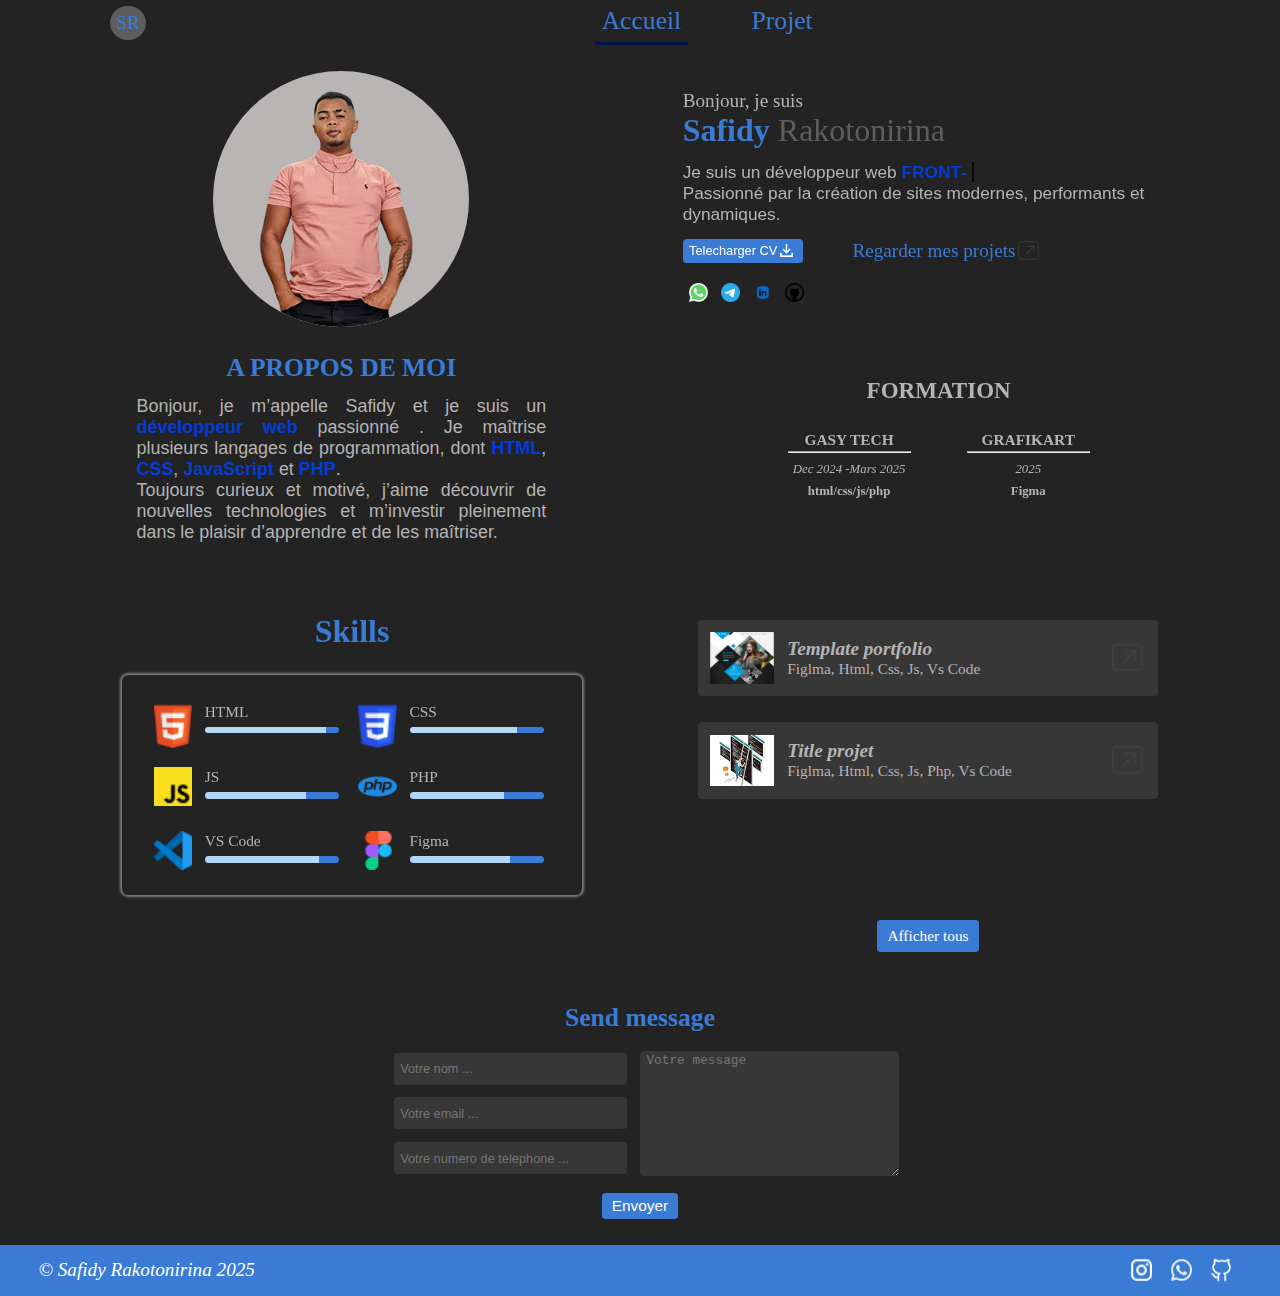
<file: index.html>
<!DOCTYPE html>
<html lang="en">
  <head>
    <meta charset="UTF-8" />
    <meta name="viewport" content="width=device-width, initial-scale=1.0" />
    <link rel="stylesheet" href="css/Style.css" />
    <link rel="stylesheet" href="css/aos.css" />
    <link rel="stylesheet" href="css/responsive.css" />
    <link
      rel="shortcut icon"
      href="images/Icones/iconePdp.png"
      type="image/x-icon"
    />
    <title>Safidy Rakotonirina-Developpeur web</title>
  </head>
  <body>
    <header>
      <div class="logo">
        <!-- <button onclick="toggleDarkMode()">Changer de mode</button> -->

        <p class="sr">sr</p>
      </div>
      <nav>
        <ul>
          <li><a href="" class="active">Accueil</a></li>
          <li><a href="projet.html" class="desactive">Projet</a></li>
        </ul>
      </nav>
    </header>
    <section id="home">
      <div class="pdp" data-aos="flip-left"
     data-aos-easing="ease-out-cubic"
     data-aos-duration="2000">
        <img src="Images/pdp 1.png" alt="" />
      </div>
      <div class="descri" data-aos="fade-left">
        <p class="bonjour">
          Bonjour, je suis
          <br />
          <span class="rktnr"
            ><span class="safidy">safidy</span> rakotonirina</span
          >
        </p>
        <p class="content-descri">
          Je suis un développeur web <span id="anim"></span><br>Passionné par la création de sites modernes, performants et dynamiques.
        </p>
        <div class="btn-cv">
          <button class="cv">
            Telecharger CV <img src="Images/Icones/Telecharger.png" alt="" />
          </button>
          <a href="projet.html"
            >Regarder mes projets <img src="Images/Icones/exporte.png" alt=""
          /></a>
        </div>
        <div class="reseau">
          <img src="Images/Icones/logos_whatsapp-icon.png" alt="" />
          <img src="Images/Icones/logos_telegram.png" alt="" />
          <img src="Images/Icones/logos_linkdin.png" alt="" />
          <img src="Images/Icones/icon-park_github.png" alt="" />
        </div>
      </div>
    </section>
    <section class="moi">
      <div class="apropos" >
        <h2>A PROPOS DE MOI</h2>
        <p>
          Bonjour, je m’appelle Safidy et je suis un <span class="texte">développeur web</span> passionné .
Je maîtrise plusieurs langages de programmation, dont <span class="texte">HTML</span>, <span class="texte">CSS</span>, <span class="texte">JavaScript</span> et <span class="texte">PHP</span>.<br> 
Toujours curieux et motivé, j’aime découvrir de nouvelles technologies et m’investir pleinement dans le plaisir d’apprendre et de les maîtriser.
        </p>
      </div>
      <div class="parcours" data-aos="zoom-out-left">
        <h2 class="titre-parcours">formation</h2>
        <div class="content-parcours"> 
          <div class="education" data-aos="zoom-out">
          <h2>Gasy Tech</h2>
          <hr />
          <div class="experience">
            <p class="date">Dec 2024 -Mars 2025</p>
            <p class="ecole">html/css/js/php</p>
          </div>
        </div>
        
          <div class="education" data-aos="zoom-out">
          <h2>Grafikart</h2>
          <hr />
          <div class="experience">
            <p class="date">2025</p>
            <p class="ecole">Figma</p>
          </div>
        </div>
      </div>

      </div>
    </section>
    <section class="competance">
      <div class="skills" data-aos="fade-up-right">
        <h2 class="title-skill">skills</h2>
        <div class="grid-skill">
          <div class="skill-box">
            <img src="Images/Icones/logos_html-5.png" alt="" class="img" />

            <div class="detail-skill">
              <p>HTML</p>
              <div class="mesure">
                <div class="fonce-html"></div>
                <div class="claire-html"></div>
              </div>
            </div>
          </div>

          <div class="skill-box">
            <img src="Images/Icones/logos_css-3.png" alt="" class="img" />

            <div class="detail-skill">
              <p>CSS</p>
              <div class="mesure">
                <div class="fonce-css"></div>
                <div class="claire-css"></div>
              </div>
            </div>
          </div>

          <div class="skill-box">
            <img src="Images/Icones/logos_javascript.png" alt="" class="img" />

            <div class="detail-skill">
              <p>JS</p>
              <div class="mesure">
                <div class="fonce-js"></div>
                <div class="claire-js"></div>
              </div>
            </div>
          </div>

          <div class="skill-box">
            <img
              src="Images/Icones/material-icon-theme_php.png"
              alt=""
              class="img"
            />

            <div class="detail-skill">
              <p>PHP</p>
              <div class="mesure">
                <div class="fonce-php"></div>
                <div class="claire-php"></div>
              </div>
            </div>
          </div>

          <div class="skill-box">
            <img src="Images/Icones/devicon_vscode.png" alt="" class="img" />

            <div class="detail-skill">
              <p>VS Code</p>
              <div class="mesure">
                <div class="fonce-vs"></div>
                <div class="claire-vs"></div>
              </div>
            </div>
          </div>

          <div class="skill-box">
            <img src="Images/Icones/devicon_figma.png" alt="" class="img" />

            <div class="detail-skill">
              <p>Figma</p>
              <div class="mesure">
                <div class="fonce-figma"></div>
                <div class="claire-figma"></div>
              </div>
            </div>
          </div>
        </div>
      </div>
      <div class="projet" data-aos="fade-down"
     data-aos-easing="linear"
     data-aos-duration="1500">
        <div class="box-projet" data-aos="fade-down"
     data-aos-easing="linear"
     data-aos-duration="1500">
          <div class="content-projet">
            <img
              src="Images/extrait portfolio.png"
              alt=""
            />
            <div class="descri-projet">
              <h2 class="title-projet">Template portfolio</h2>
              <p class="detail-projet">figlma, html, css, js, vs code</p>
            </div>
          </div>
          <img src="Images/Icones/exporte.png" alt="" class="ouvrir" />
        </div>

        <div class="box-projet" data-aos="fade-down"
     data-aos-easing="linear"
     data-aos-duration="1500">
          <div class="content-projet">
            <img src="Images/images 1.png" alt="" />
            <div class="descri-projet">
              <h2 class="title-projet">Title projet</h2>
              <p class="detail-projet">figlma, html, css, js, php, vs code</p>
            </div>
          </div>
          <img src="Images/Icones/exporte.png" alt="" class="ouvrir" />
        </div>

        <div class="box-projet" data-aos="fade-down"
     data-aos-easing="linear"
     data-aos-duration="1500">
          <div class="content-projet">
            <img
              src="Images/Les grandes etapes de la gestion de projet web 1.png"
              alt=""
            />
            <div class="descri-projet">
              <h2 class="title-projet">Title projet</h2>
              <p class="detail-projet">figlma, html, css, js, php, vs code</p>
            </div>
          </div>
          <img src="Images/Icones/exporte.png" alt="" class="ouvrir" />
        </div>

        <a href="projet.html" class="affiche-plus">Afficher tous</a>
      </div>
    </section>
    <section class="send-message">
      <div class="container-message">
        <h2 class="title-message">Send message</h2>
        <form action="">
          <div class="details-users">
            <input type="text" placeholder="Votre nom ..." />
            <input type="email" placeholder="Votre email ..." />
            <input type="text" placeholder="Votre numero de telephone ..." />
          </div>
          <textarea
            name=""
            id=""
            rows="8"
            placeholder="Votre message"
          ></textarea>
        </form>
        <button class="send">envoyer</button>
      </div>
    </section>
    <footer>
      <p>© Safidy Rakotonirina 2025</p>
      <div class="icon">
        <img src="Images/Icones/mdi_instagram.png" alt="" />
        <img src="Images/Icones/ic_baseline-whatsapp.png" alt="" />
        <img src="Images/Icones/icon-park-outline_github-one.png" alt="" />
      </div>
    </footer>
    <script src="js/script.js"></script>
    <script src="js/aos.js"></script>
    <script>
      AOS.init();
    </script>
  </body>
</html>
</file>
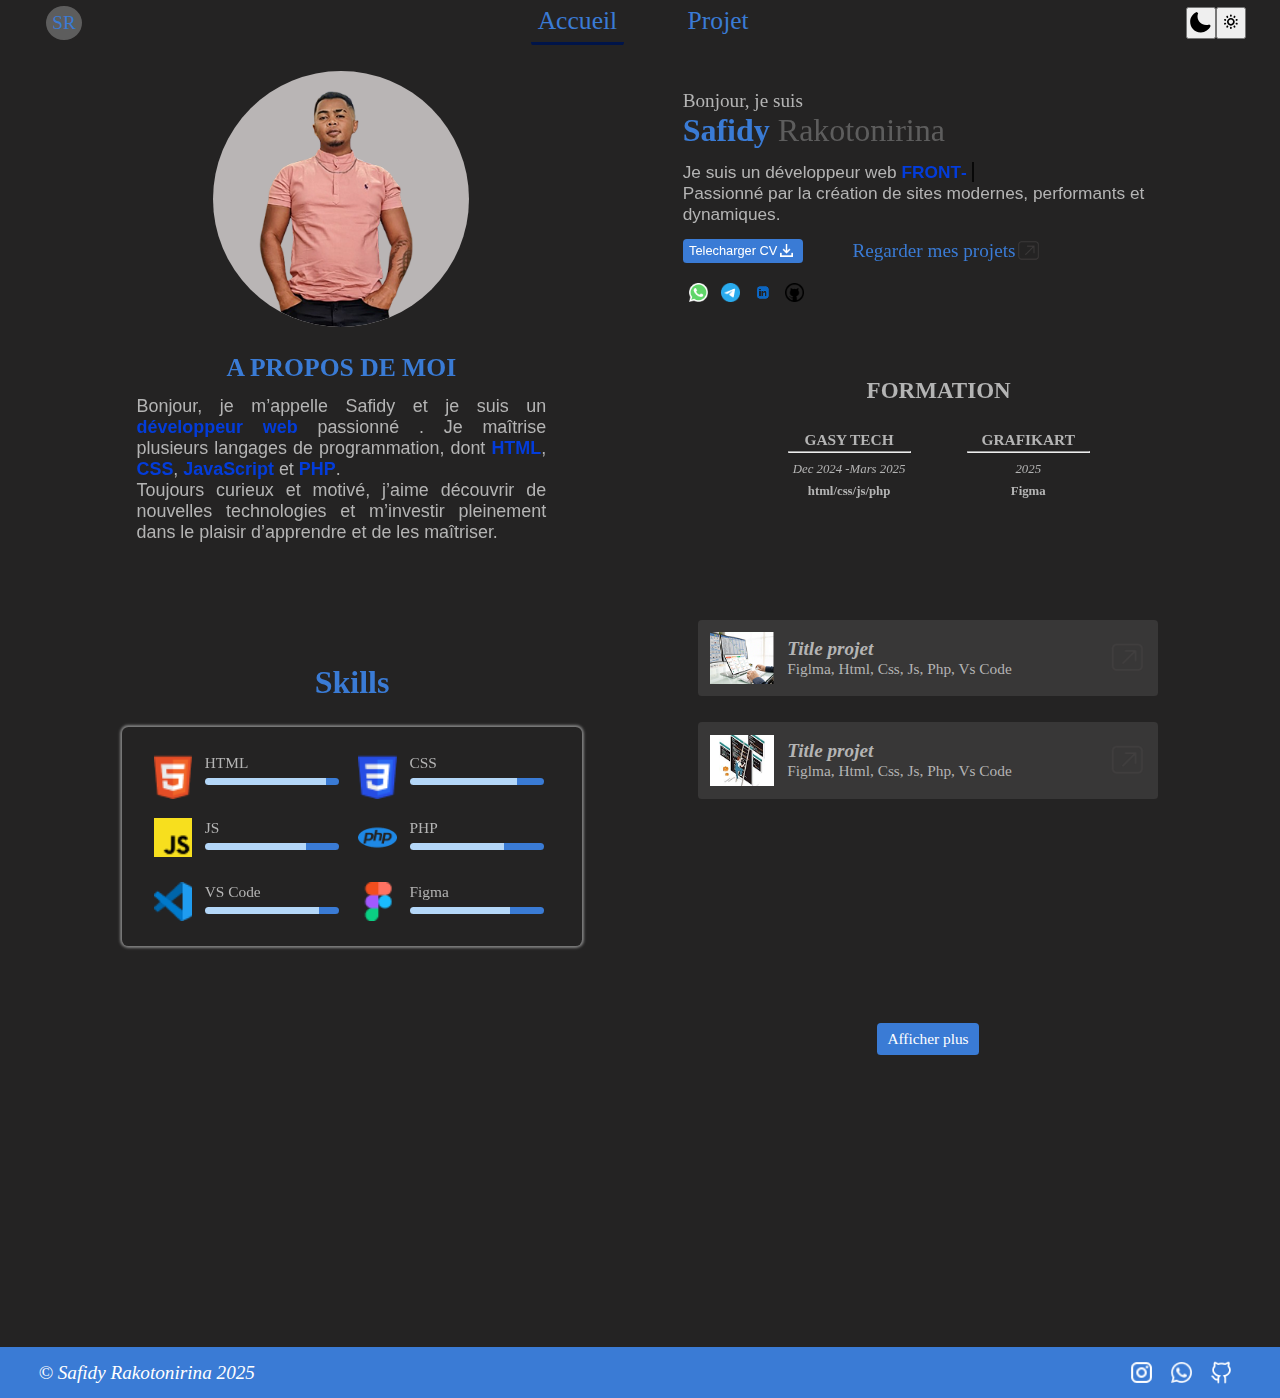
<file: Index.html>
<!DOCTYPE html>
<html lang="en">
  <head>
    <meta charset="UTF-8" />
    <meta name="viewport" content="width=device-width, initial-scale=1.0" />
    <link rel="stylesheet" href="css/Style.css" />
    <link rel="stylesheet" href="css/aos.css" />
    <link rel="stylesheet" href="css/responsive.css" />
    <title>Document</title>
  </head>
  <body>
    <header>
      <div class="logo">
        <!-- <button onclick="toggleDarkMode()">Changer de mode</button> -->

        <p class="sr">sr</p>
      </div>
      <nav>
        <ul>
          <li><a href="" class="active">Accueil</a></li>
          <li><a href="projet.html" class="desactive">Projet</a></li>
        </ul>
      </nav>
      <div class="color">
        <button onclick="toggleDarkMode()">
          <svg
          width="800px"
          height="800px"
          viewBox="0 0 48 48"
          xmlns="http://www.w3.org/2000/svg"
        >
          <path d="M0 0h48v48H0z" fill="none" />
          <g id="Shopicon">
            <path
              d="M24,44c8.002,0.093,15.587-5.043,18.532-12.469l-2.605-2.605C26.94,34.271,13.732,21.053,19.073,8.073l-2.604-2.605
                    C-3.688,14,2.123,43.714,24,44z"
            />
          </g>
        </svg>
      </button>
        <button onclick="toggleDarkMode()">
          <svg
        class="mode-light"
          fill="#000000"
          width="800px"
          height="800px"
          viewBox="-7.5 0 32 32"
          version="1.1"
          xmlns="http://www.w3.org/2000/svg"
        >
          <title>dark</title>
          <path
            d="M9.75 8.25v0.219c0 0.844-0.375 1.25-1.156 1.25s-1.125-0.406-1.125-1.25v-0.219c0-0.813 0.344-1.219 1.125-1.219s1.156 0.406 1.156 1.219zM12.063 9.25l0.156-0.188c0.469-0.688 1.031-0.781 1.625-0.344 0.625 0.438 0.719 1.031 0.25 1.719l-0.188 0.156c-0.469 0.688-1.031 0.781-1.625 0.313-0.625-0.438-0.688-0.969-0.219-1.656zM5 9.063l0.125 0.188c0.469 0.688 0.406 1.219-0.188 1.656-0.625 0.469-1.219 0.375-1.688-0.313l-0.125-0.156c-0.469-0.688-0.406-1.281 0.188-1.719 0.625-0.438 1.219-0.281 1.688 0.344zM8.594 11.125c2.656 0 4.844 2.188 4.844 4.875 0 2.656-2.188 4.813-4.844 4.813-2.688 0-4.844-2.156-4.844-4.813 0-2.688 2.156-4.875 4.844-4.875zM1.594 12.5l0.219 0.063c0.813 0.25 1.063 0.719 0.844 1.469-0.25 0.75-0.75 0.969-1.531 0.719l-0.219-0.063c-0.781-0.25-1.063-0.719-0.844-1.469 0.25-0.75 0.75-0.969 1.531-0.719zM15.375 12.563l0.219-0.063c0.813-0.25 1.313-0.031 1.531 0.719s-0.031 1.219-0.844 1.469l-0.188 0.063c-0.813 0.25-1.313 0.031-1.531-0.719-0.25-0.75 0.031-1.219 0.813-1.469zM8.594 18.688c1.469 0 2.688-1.219 2.688-2.688 0-1.5-1.219-2.719-2.688-2.719-1.5 0-2.719 1.219-2.719 2.719 0 1.469 1.219 2.688 2.719 2.688zM0.906 17.281l0.219-0.063c0.781-0.25 1.281-0.063 1.531 0.688 0.219 0.75-0.031 1.219-0.844 1.469l-0.219 0.063c-0.781 0.25-1.281 0.063-1.531-0.688-0.219-0.75 0.063-1.219 0.844-1.469zM16.094 17.219l0.188 0.063c0.813 0.25 1.063 0.719 0.844 1.469s-0.719 0.938-1.531 0.688l-0.219-0.063c-0.781-0.25-1.063-0.719-0.813-1.469 0.219-0.75 0.719-0.938 1.531-0.688zM3.125 21.563l0.125-0.188c0.469-0.688 1.063-0.75 1.688-0.313 0.594 0.438 0.656 0.969 0.188 1.656l-0.125 0.188c-0.469 0.688-1.063 0.75-1.688 0.313-0.594-0.438-0.656-0.969-0.188-1.656zM13.906 21.375l0.188 0.188c0.469 0.688 0.375 1.219-0.25 1.656-0.594 0.438-1.156 0.375-1.625-0.313l-0.156-0.188c-0.469-0.688-0.406-1.219 0.219-1.656 0.594-0.438 1.156-0.375 1.625 0.313zM9.75 23.469v0.25c0 0.844-0.375 1.25-1.156 1.25s-1.125-0.406-1.125-1.25v-0.25c0-0.844 0.344-1.25 1.125-1.25s1.156 0.406 1.156 1.25z"
          ></path>
        </svg>
      </button> 
      </div>
    </header>
    <section id="home">
      <div class="pdp" data-aos="flip-left"
     data-aos-easing="ease-out-cubic"
     data-aos-duration="2000">
        <img src="Images/pdp 1.png" alt="" />
      </div>
      <div class="descri" data-aos="fade-left">
        <p class="bonjour">
          Bonjour, je suis
          <br />
          <span class="rktnr"
            ><span class="safidy">safidy</span> rakotonirina</span
          >
        </p>
        <p class="content-descri">
          Je suis un développeur web <span id="anim"></span><br>Passionné par la création de sites modernes, performants et dynamiques.
        </p>
        <div class="btn-cv">
          <button class="cv">
            Telecharger CV <img src="Images/Icones/Telecharger.png" alt="" />
          </button>
          <a href="projet.html"
            >Regarder mes projets <img src="Images/Icones/exporte.png" alt=""
          /></a>
        </div>
        <div class="reseau">
          <img src="Images/Icones/logos_whatsapp-icon.png" alt="" />
          <img src="Images/Icones/logos_telegram.png" alt="" />
          <img src="Images/Icones/logos_linkdin.png" alt="" />
          <img src="Images/Icones/icon-park_github.png" alt="" />
        </div>
      </div>
    </section>
    <section class="moi">
      <div class="apropos" data-aos="fade-right"
     data-aos-offset="300"
     data-aos-easing="ease-in-sine">
        <h2>A PROPOS DE MOI</h2>
        <p>
          Bonjour, je m’appelle Safidy et je suis un <span class="texte">développeur web</span> passionné .
Je maîtrise plusieurs langages de programmation, dont <span class="texte">HTML</span>, <span class="texte">CSS</span>, <span class="texte">JavaScript</span> et <span class="texte">PHP</span>.<br> 
Toujours curieux et motivé, j’aime découvrir de nouvelles technologies et m’investir pleinement dans le plaisir d’apprendre et de les maîtriser.
        </p>
      </div>
      <div class="parcours" data-aos="zoom-out-left">
        <h2 class="titre-parcours">formation</h2>
        <div class="content-parcours"> 
          <div class="education" data-aos="zoom-out">
          <h2>Gasy Tech</h2>
          <hr />
          <div class="experience">
            <p class="date">Dec 2024 -Mars 2025</p>
            <p class="ecole">html/css/js/php</p>
          </div>
        </div>
        
          <div class="education" data-aos="zoom-out">
          <h2>Grafikart</h2>
          <hr />
          <div class="experience">
            <p class="date">2025</p>
            <p class="ecole">Figma</p>
          </div>
        </div>
      </div>

      </div>
    </section>
    <section class="competance">
      <div class="skills" data-aos="fade-up-right">
        <h2 class="title-skill">skills</h2>
        <div class="grid-skill">
          <div class="skill-box">
            <img src="Images/Icones/logos_html-5.png" alt="" class="img" />

            <div class="detail-skill">
              <p>HTML</p>
              <div class="mesure">
                <div class="fonce-html"></div>
                <div class="claire-html"></div>
              </div>
            </div>
          </div>

          <div class="skill-box">
            <img src="Images/Icones/logos_css-3.png" alt="" class="img" />

            <div class="detail-skill">
              <p>CSS</p>
              <div class="mesure">
                <div class="fonce-css"></div>
                <div class="claire-css"></div>
              </div>
            </div>
          </div>

          <div class="skill-box">
            <img src="Images/Icones/logos_javascript.png" alt="" class="img" />

            <div class="detail-skill">
              <p>JS</p>
              <div class="mesure">
                <div class="fonce-js"></div>
                <div class="claire-js"></div>
              </div>
            </div>
          </div>

          <div class="skill-box">
            <img
              src="Images/Icones/material-icon-theme_php.png"
              alt=""
              class="img"
            />

            <div class="detail-skill">
              <p>PHP</p>
              <div class="mesure">
                <div class="fonce-php"></div>
                <div class="claire-php"></div>
              </div>
            </div>
          </div>

          <div class="skill-box">
            <img src="Images/Icones/devicon_vscode.png" alt="" class="img" />

            <div class="detail-skill">
              <p>VS Code</p>
              <div class="mesure">
                <div class="fonce-vs"></div>
                <div class="claire-vs"></div>
              </div>
            </div>
          </div>

          <div class="skill-box">
            <img src="Images/Icones/devicon_figma.png" alt="" class="img" />

            <div class="detail-skill">
              <p>Figma</p>
              <div class="mesure">
                <div class="fonce-figma"></div>
                <div class="claire-figma"></div>
              </div>
            </div>
          </div>
        </div>
      </div>
      <div class="projet" data-aos="fade-down"
     data-aos-easing="linear"
     data-aos-duration="1500">
        <div class="box-projet" data-aos="fade-down"
     data-aos-easing="linear"
     data-aos-duration="1500">
          <div class="content-projet">
            <img
              src="Images/Les grandes etapes de la gestion de projet web 1.png"
              alt=""
            />
            <div class="descri-projet">
              <h2 class="title-projet">Title projet</h2>
              <p class="detail-projet">figlma, html, css, js, php, vs code</p>
            </div>
          </div>
          <img src="Images/Icones/exporte.png" alt="" class="ouvrir" />
        </div>

        <div class="box-projet" data-aos="fade-down"
     data-aos-easing="linear"
     data-aos-duration="1500">
          <div class="content-projet">
            <img src="Images/images 1.png" alt="" />
            <div class="descri-projet">
              <h2 class="title-projet">Title projet</h2>
              <p class="detail-projet">figlma, html, css, js, php, vs code</p>
            </div>
          </div>
          <img src="Images/Icones/exporte.png" alt="" class="ouvrir" />
        </div>

        <div class="box-projet" data-aos="fade-down"
     data-aos-easing="linear"
     data-aos-duration="1500">
          <div class="content-projet">
            <img
              src="Images/Les grandes etapes de la gestion de projet web 1.png"
              alt=""
            />
            <div class="descri-projet">
              <h2 class="title-projet">Title projet</h2>
              <p class="detail-projet">figlma, html, css, js, php, vs code</p>
            </div>
          </div>
          <img src="Images/Icones/exporte.png" alt="" class="ouvrir" />
        </div>

        <div class="box-projet" data-aos="fade-down"
     data-aos-easing="linear"
     data-aos-duration="1500">
          <div class="content-projet">
            <img src="Images/images 1.png" alt="" />
            <div class="descri-projet">
              <h2 class="title-projet">Title projet</h2>
              <p class="detail-projet">figlma, html, css, js, php, vs code</p>
            </div>
          </div>
          <img src="Images/Icones/exporte.png" alt="" class="ouvrir" />
        </div>

        <a href="projet.html" class="affiche-plus">Afficher plus</a>
      </div>
    </section>
    <section class="send-message">
      <div class="container-message" data-aos="zoom-in">
        <h2 class="title-message">Send message</h2>
        <form action="">
          <div class="details-users">
            <input type="text" placeholder="Votre nom ..." />
            <input type="email" placeholder="Votre email ..." />
            <input type="text" placeholder="Votre numero de telephone ..." />
          </div>
          <textarea
            name=""
            id=""
            rows="8"
            placeholder="Votre message"
          ></textarea>
        </form>
        <button class="send">envoyer</button>
      </div>
    </section>
    <footer>
      <p>© Safidy Rakotonirina 2025</p>
      <div class="icon">
        <img src="Images/Icones/mdi_instagram.png" alt="" />
        <img src="Images/Icones/ic_baseline-whatsapp.png" alt="" />
        <img src="Images/Icones/icon-park-outline_github-one.png" alt="" />
      </div>
    </footer>
    <script src="js/script.js"></script>
    <script src="js/aos.js"></script>
    <script>
      AOS.init();
    </script>
  </body>
</html>
</file>
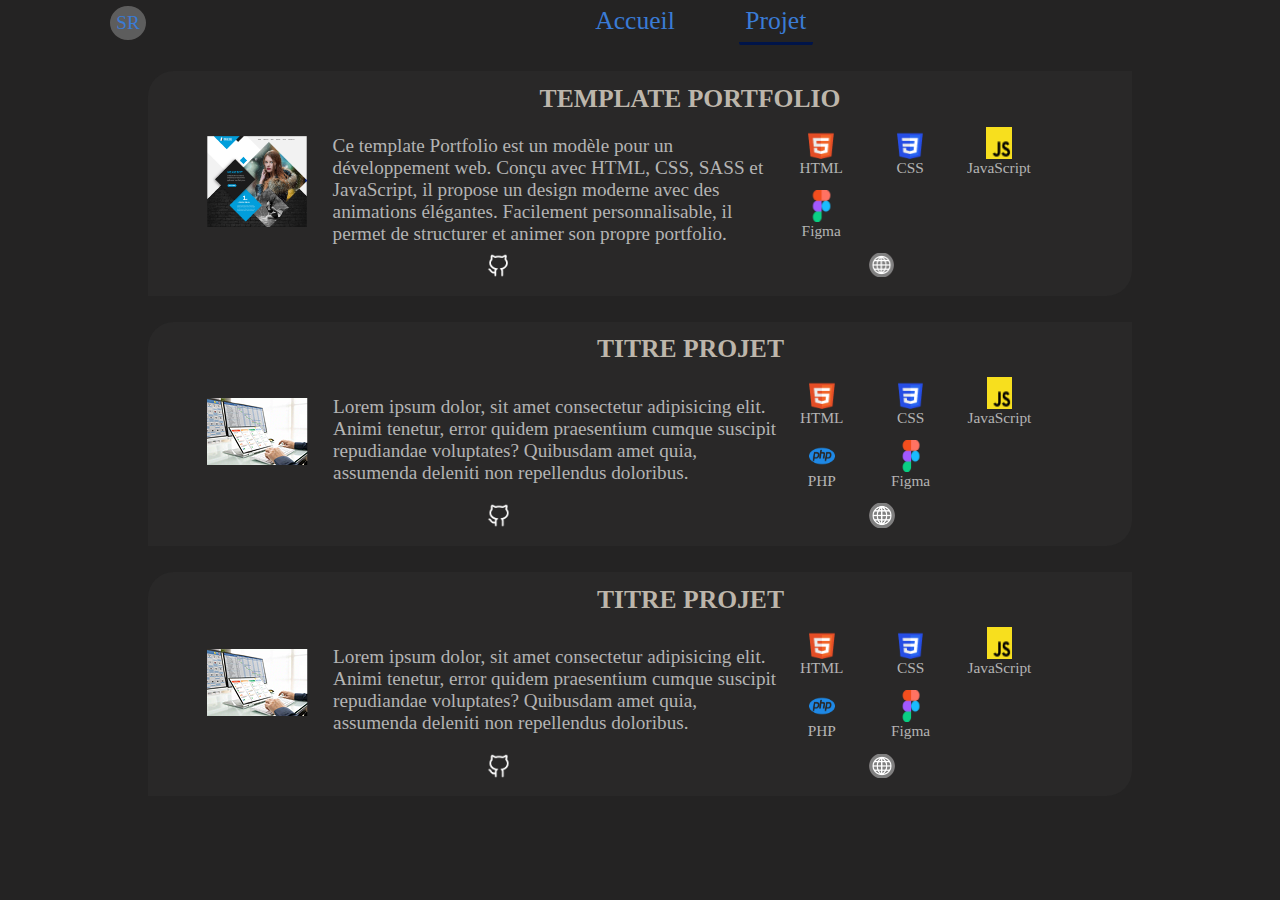
<file: projet.html>
<!DOCTYPE html>
<html lang="en">
<head>
  <meta charset="UTF-8">
  <meta name="viewport" content="width=device-width, initial-scale=1.0">
  <link rel="stylesheet" href="css/styleProjet.css" />
  <link
      rel="shortcut icon"
      href="images/Icones/iconePdp.png"
      type="image/x-icon"
    />
    <title>Safidy Rakotonirina-Developpeur web</title>
</head>
<body>
  <header>
      <div class="logo">
        <!-- <button onclick="toggleDarkMode()">Changer de mode</button> -->

        <p class="sr">sr</p>
      </div>
      <nav>
        <ul>
          <li><a href="index.html" class="desactive">Accueil</a></li>
          <li><a href="" class="active">Projet</a></li>
        </ul>
      </nav>  
    </header>
    <section class="projet">
      <div class="container">
        <div class="box-projet">
          <div class="jacquette">
            <img src="Images/extrait portfolio.png" alt="" width="100vw">
          </div>
          <div class="detail">
            <h2 class="titre">
              template portfolio
            </h2>
            <div class="grid">
              <div class="descri">
                <p>
                  Ce template Portfolio est un modèle pour un développement web. Conçu avec HTML, CSS, SASS et JavaScript, il propose un design moderne avec des animations élégantes. Facilement personnalisable, il permet de structurer et animer son propre portfolio.

                  </p>
              </div>
              <div class="language-utilise">
                <div class="utilise">
                  <img src="Images/Icones/logos_html-5.png" alt="">
                  <p class="language">HTML</p>
                </div>
                <div class="utilise">
                  <img src="Images/Icones/logos_css-3.png" alt="">
                  <p class="language">CSS</p>
                </div>
                <div class="utilise">
                  <img src="Images/Icones/logos_javascript.png" alt="">
                  <p class="language">JavaScript</p>
                </div>
                <div class="utilise">
                  <img src="Images/Icones/devicon_figma.png" alt="">
                  <p class="language">Figma</p>
                </div>
                
              </div>
            </div>
            <div class="btn">
            <a href="https://github.com/SafidyRakotonirina/template_portfolio.git"><img src="Images/Icones/icon-park-outline_github-one.png" alt=""></a>
            <a href="https://template-portfolio-dun.vercel.app" class="regarder"><img src="Images/Icones/site.png" alt=""></a>
            </div>
            
            
          </div>
        </div>
        <div class="box-projet">
          <div class="jacquette">
            <img src="Images/Les grandes etapes de la gestion de projet web 1.png" alt="">
          </div>
          <div class="detail">
            <h2 class="titre">
              titre projet
            </h2>
            <div class="grid">
              <div class="descri">
                <p>
                  Lorem ipsum dolor, sit amet consectetur adipisicing elit. Animi tenetur, error quidem praesentium cumque suscipit repudiandae voluptates? Quibusdam amet quia, assumenda deleniti non repellendus doloribus.
                  </p>
              </div>
              <div class="language-utilise">
                <div class="utilise">
                  <img src="Images/Icones/logos_html-5.png" alt="">
                  <p class="language">HTML</p>
                </div>
                <div class="utilise">
                  <img src="Images/Icones/logos_css-3.png" alt="">
                  <p class="language">CSS</p>
                </div>
                <div class="utilise">
                  <img src="Images/Icones/logos_javascript.png" alt="">
                  <p class="language">JavaScript</p>
                </div>
                <div class="utilise">
                  <img src="Images/Icones/material-icon-theme_php.png" alt="">
                  <p class="language">PHP</p>
                </div>
                <div class="utilise">
                  <img src="Images/Icones/devicon_figma.png" alt="">
                  <p class="language">Figma</p>
                </div>
                
              </div>
            </div>
            <div class="btn">
            <a href=""><img src="Images/Icones/icon-park-outline_github-one.png" alt=""></a>
            <a href="" class="regarder"><img src="Images/Icones/site.png" alt=""></a>
            </div>
            
            
          </div>
        </div>
        <div class="box-projet">
          <div class="jacquette">
            <img src="Images/Les grandes etapes de la gestion de projet web 1.png" alt="">
          </div>
          <div class="detail">
            <h2 class="titre">
              titre projet
            </h2>
            <div class="grid">
              <div class="descri">
                <p>
                  Lorem ipsum dolor, sit amet consectetur adipisicing elit. Animi tenetur, error quidem praesentium cumque suscipit repudiandae voluptates? Quibusdam amet quia, assumenda deleniti non repellendus doloribus.
                  </p>
              </div>
              <div class="language-utilise">
                <div class="utilise">
                  <img src="Images/Icones/logos_html-5.png" alt="">
                  <p class="language">HTML</p>
                </div>
                <div class="utilise">
                  <img src="Images/Icones/logos_css-3.png" alt="">
                  <p class="language">CSS</p>
                </div>
                <div class="utilise">
                  <img src="Images/Icones/logos_javascript.png" alt="">
                  <p class="language">JavaScript</p>
                </div>
                <div class="utilise">
                  <img src="Images/Icones/material-icon-theme_php.png" alt="">
                  <p class="language">PHP</p>
                </div>
                <div class="utilise">
                  <img src="Images/Icones/devicon_figma.png" alt="">
                  <p class="language">Figma</p>
                </div>
                
              </div>
            </div>
            <div class="btn">
            <a href=""><img src="Images/Icones/icon-park-outline_github-one.png" alt=""></a>
            <a href="" class="regarder"><img src="Images/Icones/site.png" alt=""></a>
            </div>
            
            
          </div>
        </div>
      </div>
    </section>
    <script src="js/script.js"></script>

</body>
</html>
</file>
<file: css/Style.css>
*{
    margin: 0;
    padding: 0;
    box-sizing: border-box;
}

body{
    background-color: rgb(36, 35, 35);

    --bg: #121212;
    --color: #e0e0e0;
    --gray: rgba(180, 180, 180, 0.4);
    --grayFonce: rgb(180, 180, 180);
    --bleu: #3a7bd5;
    --content:white;
    --content-box:#383737;
}


header .logo .sr {
    background: var(--gray);
    color: var(--bleu);
}

.active {
    border-bottom: solid var(--bleu);
    color: var(--bleu);
}

.desactive {
    color: var(--bleu);
}

header nav ul .desactive:hover {
    border-bottom: solid var(--bleu);
}

#home .pdp img {
    background: rgb(185, 181, 181);
}

#home .descri .bonjour {
    color: var(--grayFonce);
    padding-bottom: 1vw;
}

#home .descri .bonjour .rktnr {
    color: var(--gray);
}

#home .descri .bonjour .safidy {
    color: var(--bleu);
}

#home .descri .content-descri {
    color: var(--grayFonce);
}

#home .descri .btn-cv .cv {
    background: var(--bleu);
    color: white;
}

#home .descri .btn-cv a {
    color: var(--bleu);
}

.moi .apropos h2 {
    color: var(--bleu);
}

.moi .apropos p {
    color: var(--grayFonce);
}

.competance .skills .title-skill {
    color: var(--bleu);
}

.competance .skills .grid-skill {
    box-shadow: 0 0 .2vw .15vw var(--gray);
}

.competance .skills .grid-skill .skill-box .detail-skill p {
    color: var(--grayFonce);
}

.competance .skills .grid-skill .skill-box .detail-skill .mesure .fonce-html,
.competance .skills .grid-skill .skill-box .detail-skill .mesure .fonce-css,
.competance .skills .grid-skill .skill-box .detail-skill .mesure .fonce-js,
.competance .skills .grid-skill .skill-box .detail-skill .mesure .fonce-php,
.competance .skills .grid-skill .skill-box .detail-skill .mesure .fonce-vs,
.competance .skills .grid-skill .skill-box .detail-skill .mesure .fonce-figma {
    background: #B4D7F8;
}

.competance .skills .grid-skill .skill-box .detail-skill .mesure .claire-html,
.competance .skills .grid-skill .skill-box .detail-skill .mesure .claire-css,
.competance .skills .grid-skill .skill-box .detail-skill .mesure .claire-js,
.competance .skills .grid-skill .skill-box .detail-skill .mesure .claire-php,
.competance .skills .grid-skill .skill-box .detail-skill .mesure .claire-vs,
.competance .skills .grid-skill .skill-box .detail-skill .mesure .claire-figma {
    background: var(--bleu);
}

.competance .projet .box-projet {
    background: var(--content-box);
}

.competance .projet .affiche-plus {
    background: var(--bleu);
    color: white;
}

.send-message .container-message .title-message {
    color: var(--bleu);
}
.competance .projet .box-projet .content-projet .descri-projet h2{
    color: var(--grayFonce);
}
.competance .projet .box-projet .content-projet .descri-projet p{
    color: var(--grayFonce);
}

.send-message .container-message form .details-users input,
.send-message .container-message form textarea {
    background: var(--content-box);
}

.send-message .send {
    background: var(--bleu);
    color: white;
}

footer {
    background: var(--bleu);
}

footer p {
    color: white;
}

.texte {
    color: #033cda;
}

#anim {
    color: #033cda;
    border-right: 2px solid rgb(8, 8, 8);
}





header{
    width: 100%;
    display: flex;
    justify-content: center;
    align-items: center;
}
header .logo{
    width: 10%;
    display: flex;
    align-items: center;
    justify-content: center;
}
header .logo .sr{
    text-transform: uppercase;
    font-size: 1.5vw;
    border-radius: 50%;
    padding: .5vw;
}
header nav{
    width: 80%;
}
header nav ul{
    display: flex;
    align-items: center;
    justify-content: center;
}
header nav ul li{
    list-style: none;
    padding: .5vw;
    
    border-bottom: solid transparent;
    margin: 0 2vw;
}
.active{
    border-radius: .2vw;
    border-top: none;
    border-left: none;
    border-right: none;
    border-bottom: solid #001449;
    padding: .5vw;
}

header nav ul .desactive:hover{
    border-bottom: solid #001449;
}
header nav ul li a{
    text-decoration:  none;
    font-size: 2vw;
}
header .color{
    width: 10%;
    display: flex;
    align-items: center;
    justify-content: center;
}
header .color svg{
    width: 2vw;
    height: 2vw;
}
#home{
    width: 100%;
    display: flex;
    align-items: center;
    justify-content: space-evenly;
    margin: 2vw 0;
}
#home .pdp{
    width: 40%;
    display: flex;
    justify-content: center;
    align-items: center;
}
#home .pdp img{
    width: 50%;
    border-radius: 50%;
}
#home .descri {
    width: 40%;
}
#home .descri .bonjour{
    font-size: 1.5vw;
    color: var(--grayFonce);
}
#home .descri .bonjour .rktnr{
    font-size: 2.5vw;
    text-transform: capitalize;
    margin-top: 1vw;
}
#home .descri .bonjour .safidy{
    font-weight: bold;
}
#home .descri .content-descri{
    width: 100%;
    font-size: 1.35vw;
    font-family: arial;
}
#home .descri .btn-cv{
    width: 70%;
    display: flex;
    align-items: center;
    justify-content: space-between;
    margin: 1vw 0;
}
#home .descri .btn-cv .cv{
    border: none;
    font-size: 1vw;
    display: flex;
    align-items: center;
    justify-content: center;
    border-radius: .3vw;
    padding: .2vw .5vw;
}
#home .descri .btn-cv .cv img{
    width: 1.5vw;
    height: 1.5vw;
}
#home .descri .btn-cv a{
    text-decoration: none;
    font-size: 1.5vw;
    display: flex;
    align-items: center;
    justify-content: center;
}
#home .descri .btn-cv a img{
    width: 2vw;
    height: 2vw;
}
#home .descri .reseau{
    display: flex;
    align-items: center;
    justify-content: left;
}
#home .descri .reseau img{
    width: 1.5vw;
    margin: .5vw;
}
.moi{
    width: 100%;
    display: flex;
    align-items: center;
    justify-content: space-evenly;
}
.moi .apropos{
    width: 40%;
    display: flex;
    align-items: center;
    justify-content: center;
    flex-direction: column;
}
.moi .apropos h2{
    font-size: 2vw;
}
.moi .apropos p{
    width: 80%;
    font-family: arial;
    font-size: 1.4vw;
    text-align: justify;
    margin: 1vw;
    
}
.moi .parcours{
    width: 40%;
    display: flex;
    align-items: center;
    justify-content: center;
    flex-direction: column;
}
.parcours .titre-parcours{
    font-size: 1.8vw;
    text-transform: uppercase;
    color: var(--grayFonce);

}
.moi .parcours .content-parcours{
    width: 100%;
    display: flex;
    align-items: center;
    justify-content: center;
    color: var(--grayFonce);
}
.moi .parcours .education{
    width: 30%;
    height: 10vw;
    margin: 0 1vw;
    display: flex;
    align-items: center;
    justify-content: center;
    flex-direction: column;
}
.moi .parcours .education h2{
    font-size: 1.2vw;
    text-transform: uppercase;
}
.moi .parcours .education hr{
    width: 80%;
    margin: .2vw 0;
}
.moi .parcours .education .experience{
    display: flex;
    align-items: center;
    justify-content: center;
    flex-direction: column;
    padding: .5vw;
}
.moi .parcours .education .experience .date{
    font-size: 1vw;
    margin-bottom: .5vw;
    font-style: italic;
}
.moi .parcours .education .experience .ecole{
    font-size: 1vw;
    font-weight: bold;
}
.competance{
    width: 100%;
    display: flex;
    align-items: center;
    justify-content: center;
    margin: 2vw 0;
}
.competance .skills{
    width: 45%;
    display: flex;
    align-items: center;
    justify-content: center;
    flex-direction: column;
}
.competance .skills .title-skill{
    font-size: 2.5vw;
    text-transform: capitalize;
}
.competance .skills .grid-skill{
    
    width: 80%;
    padding: 1vw 2vw;
    display: flex;
    align-items: center;
    justify-content: start;
    flex-wrap: wrap;
    box-shadow: 0 0 .2vw .15vw grey;
    border-radius: .5vw;
    margin: 2vw 0 ;
}
.competance .skills .grid-skill .skill-box{
    width: 50%;
    display: flex;
    align-items: center;
    justify-content: left;
    border-radius: .3vw;
    padding: .5vw;
}
.competance .skills .grid-skill .skill-box:hover{
    transform: scale(1.05);
}
.competance .skills .grid-skill .skill-box .img{
    width: 3vw;
    margin-right: 1vw;
}
.competance .skills .grid-skill .skill-box .detail-skill{
    width: 70%;
    height: 4vw;
    display: flex;
    align-items: left;
    justify-content: center;
    flex-direction: column;
}
.competance .skills .grid-skill .skill-box .detail-skill p{
    font-size: 1.2vw;
}
.competance .skills .grid-skill .skill-box .detail-skill .mesure{
    width: 100%;
    margin: .5vw 0;
    display: flex;
    align-items: center;
    justify-content: center;
}
.competance .skills .grid-skill .skill-box .detail-skill .mesure .fonce-html{
    width: 90%;
    height:.5vw;
    border-radius: .5vw 0 0 .5vw;
}
.competance .skills .grid-skill .skill-box .detail-skill .mesure .claire-html{
    width: 10%;
    height:.5vw;
    border-radius: 0 .5vw .5vw 0;
}
.competance .skills .grid-skill .skill-box .detail-skill .mesure .fonce-css{
    width: 80%;
    height:.5vw;
    border-radius: .5vw 0 0 .5vw;
}
.competance .skills .grid-skill .skill-box .detail-skill .mesure .claire-css{
    width: 20%;
    height:.5vw;
    border-radius: 0 .5vw .5vw 0;
}
.competance .skills .grid-skill .skill-box .detail-skill .mesure .fonce-js{
    width: 75%;
    height:.5vw;
    border-radius: .5vw 0 0 .5vw;
}
.competance .skills .grid-skill .skill-box .detail-skill .mesure .claire-js{
    width: 25%;
    height:.5vw;
    border-radius: 0 .5vw .5vw 0;
}
.competance .skills .grid-skill .skill-box .detail-skill .mesure .fonce-php{
    width: 70%;
    height:.5vw;
    border-radius: .5vw 0 0 .5vw;
}
.competance .skills .grid-skill .skill-box .detail-skill .mesure .claire-php{
    width: 30%;
    height:.5vw;
    border-radius: 0 .5vw .5vw 0;
}
.competance .skills .grid-skill .skill-box .detail-skill .mesure .fonce-vs{
    width: 85%;
    height:.5vw;
    border-radius: .5vw 0 0 .5vw;
}
.competance .skills .grid-skill .skill-box .detail-skill .mesure .claire-vs{
    width: 15%;
    height:.5vw;
    border-radius: 0 .5vw .5vw 0;
}
.competance .skills .grid-skill .skill-box .detail-skill .mesure .fonce-figma{
    width: 75%;
    height:.5vw;
    border-radius: .5vw 0 0 .5vw;
}
.competance .skills .grid-skill .skill-box .detail-skill .mesure .claire-figma{
    width: 25%;
    height:.5vw;
    border-radius: 0 .5vw .5vw 0;
}
.competance .projet{
    width: 45%;
    display: flex;
    align-items: center;
    justify-content: center;
    flex-direction: column;
    margin-top: 2vw;
}

.competance .projet .box-projet{
    width: 80%;
    display: flex;
    align-items: center;
    justify-content: space-between;
    padding: 1vw;
    border-radius: .3vw;
    margin: 1vw 0;
}
.competance .projet .box-projet .content-projet{
    width: 85%;
    display: flex;
    align-items: center;
    justify-content: left;
}
.competance .projet .box-projet .content-projet img{
    width: 5vw;
    height: 4vw;
    margin-right: 1vw;
}
.competance .projet .box-projet .content-projet .descri-projet{
    display: flex;
    align-items: left;
    justify-content: center;
    flex-direction: column;
}
.competance .projet .box-projet:hover{
    transform: scale(1.05);
}
.competance .projet .box-projet .content-projet .descri-projet h2{
    font-size: 1.5vw;
    font-style: italic;
}
.competance .projet .box-projet .content-projet .descri-projet p{
    font-size: 1.2vw;
    text-transform: capitalize;
}
.competance .projet .box-projet .ouvrir{
    width: 3vw;
    height: 3vw;
}
.competance .projet .affiche-plus{
    width: 8vw;
    height: 2.5vw;
    border: none;
    border-radius: .3vw;
    font-size: 1.2vw;
    margin-top: .5vw;
    text-decoration: none;
    display: flex;
    align-items: center;
    justify-content: center;
}
.send-message{
    width: 100%;
    display: flex;
    align-items: center;
    justify-content: center;
    padding: 2vw 0;
}
.send-message .container-message{
    width: 45%;
    display: flex;
    align-items: center;
    justify-content: center;
    flex-direction: column;
}
.send-message .container-message .title-message{
    font-size: 2vw;
    
}
.send-message .container-message form{
    width: 90%;
    display: flex;
    align-items: center;
    justify-content: space-evenly;
    margin: 1vw 0;
}
.send-message .container-message form .details-users{
    width: 50%;
    display: flex;
    align-items: center;
    justify-content: center;
    flex-direction: column;
}
.send-message .container-message form .details-users input{
    width: 90%;
    height: 2.5vw;
    margin: .5vw 0 ;
    padding: .2vw .5vw;
    font-size: 1vw;
    border: none;
    border-radius: .3vw;
}
.send-message .container-message form textarea{
    width: 50%;
    padding: .2vw .5vw;
    font-size: 1vw;
    border: none;
    border-radius: .3vw;
}
.send-message .send{
    width: 6vw;
    height: 2vw;
    border: none;
    border-radius: .3vw;
    font-size: 1.2vw;
    text-transform: capitalize;
}
footer{
    width: 100%;
    display: flex;
    align-items: center;
    justify-content: space-between;
    padding: 1vw 3vw;
}
footer p{
    font-size: 1.5vw;
    font-weight: lighter;
    font-style: italic;
}
footer .icon{
    width: 10%;
    display: flex;
    align-items: center;
    justify-content: space-around;
}
footer .icon img{
    width: 2vw;
}
.texte{
    font-weight: bold;
}

#anim {
  font-weight: bold;
  text-transform: uppercase;    
  border-right: 2px solid rgb(8, 8, 8);
  padding-right: 5px;
  white-space: nowrap;
  overflow: hidden;
}

#anim span {
  display: inline-block;
  opacity: 0;
  transform: translateY(10px);
  transition: all 0.3s ease;
}

#anim span.show {
  opacity: 1;
  transform: translateY(0);
}
</file>
<file: css/responsive.css>
@media(max-width:768px){
 

 *{
    margin: 0;
    padding: 0;
    box-sizing: border-box;
}


:root {
    --bg: white;
    --color: black;
    --gray: rgba(128, 128, 128, 0.39);
    --grayFonce: rgb(68, 67, 67);
    --bleu: #001a61;
    --content:#434344;
    --content-box:rgb(228, 228, 230);

    --bg-dark: #121212;
    --color-dark: #e0e0e0;
    --gray-dark: rgba(180, 180, 180, 0.4);
    --grayFonce-dark: rgb(180, 180, 180);
    --bleu-dark: #3a7bd5;
    --content-dark:white;
    --content-box-dark:#383737;
}

body {
  background-color: white;
  color: black;
}
body.dark-mode {
    background-color: rgb(36, 35, 35);

    --bg: var(--bg-dark);
    --color: var(--color-dark);
    --gray: var(--gray-dark);
    --grayFonce: var(--grayFonce-dark);
    --bleu: var(--bleu-dark);
    --content: var(--content-dark);
    --content-box:var(--content-box-dark);
}


/* corps de ton css, uniquement modifications de couleurs */
header .logo .sr {
    background: var(--gray);
    color: var(--bleu);
}

.active {
    border-bottom: solid var(--bleu);
    /* background: var(--gray); */
    color: var(--bleu);
}

.desactive {
    color: var(--bleu);
}

header nav ul .desactive:hover {
    border-bottom: solid var(--bleu);
}

#home .pdp img {
    background: rgb(185, 181, 181); /* pas changé, tu peux aussi passer en variable si tu veux */
}

#home .descri .bonjour {
    padding-bottom: 1vw;
}

#home .descri .bonjour .rktnr {
    color: var(--gray);
}

#home .descri .bonjour .safidy {
    color: var(--bleu);
}

#home .descri .content-descri {
    color: var(--content);
}

#home .descri .btn-cv .cv {
    background: var(--bleu);
    color: white;
}

#home .descri .btn-cv a {
    color: var(--bleu);
}

.moi .apropos h2 {
    color: var(--bleu);
}

.moi .apropos p {
    color: var(--grayFonce);
}

/* ... idem pour tout ce qui est couleur fixe à remplacer ... */

.competance .skills .title-skill {
    color: var(--bleu);
}

.competance .skills .grid-skill {
    box-shadow: 0 0 .2vw .15vw var(--gray);
}

.competance .skills .grid-skill .skill-box .detail-skill p {
    color: var(--content);
}

.competance .skills .grid-skill .skill-box .detail-skill .mesure .fonce-html,
.competance .skills .grid-skill .skill-box .detail-skill .mesure .fonce-css,
.competance .skills .grid-skill .skill-box .detail-skill .mesure .fonce-js,
.competance .skills .grid-skill .skill-box .detail-skill .mesure .fonce-php,
.competance .skills .grid-skill .skill-box .detail-skill .mesure .fonce-vs,
.competance .skills .grid-skill .skill-box .detail-skill .mesure .fonce-figma {
    background: #B4D7F8; /* tu peux aussi passer en variable si tu veux */
}

.competance .skills .grid-skill .skill-box .detail-skill .mesure .claire-html,
.competance .skills .grid-skill .skill-box .detail-skill .mesure .claire-css,
.competance .skills .grid-skill .skill-box .detail-skill .mesure .claire-js,
.competance .skills .grid-skill .skill-box .detail-skill .mesure .claire-php,
.competance .skills .grid-skill .skill-box .detail-skill .mesure .claire-vs,
.competance .skills .grid-skill .skill-box .detail-skill .mesure .claire-figma {
    background: var(--bleu);
}

.competance .projet .box-projet {
    background: var(--content-box);
}

.competance .projet .affiche-plus {
    background: var(--bleu);
    color: white;
}

.send-message .container-message .title-message {
    color: var(--bleu);
}
.competance .projet .box-projet .content-projet .descri-projet h2{
    color: var(--content);
}
.competance .projet .box-projet .content-projet .descri-projet p{
    color: var(--content);
}

.send-message .container-message form .details-users input,
.send-message .container-message form textarea {
    background: var(--content-box);
}

.send-message .send {
    background: var(--bleu);
    color: white;
}

footer {
    background: var(--bleu);
}

footer p {
    color: white;
}

.texte {
    color: #033cda;
}

#anim {
    color: #033cda;
    border-right: 2px solid rgb(8, 8, 8);
}





header{
    width: 100%;
    display: flex;
    justify-content: center;
    align-items: center;
}
header .logo{
    width: 10%;
    display: flex;
    align-items: center;
    justify-content: center;
}
header .logo .sr{
    text-transform: uppercase;
    font-size: 1.5vw;
    border-radius: 50%;
    padding: .5vw;
}
header nav{
    width: 80%;
}
header nav ul{
    display: flex;
    align-items: center;
    justify-content: center;
}
header nav ul li{
    list-style: none;
    padding: .5vw;
    
    border-bottom: solid transparent;
    margin: 0 2vw;
}
.active{
    border-radius: .2vw;
    border-top: none;
    border-left: none;
    border-right: none;
    border-bottom: solid #001449;
    padding: .5vw;
}

header nav ul .desactive:hover{
    border-bottom: solid #001449;
}
header nav ul li a{
    text-decoration:  none;
    font-size: 2vw;
}
header .color{
    width: 10%;
    display: flex;
    align-items: center;
    justify-content: center;
}
header .color svg{
    width: 2vw;
    height: 2vw;
}
#home{
    width: 100%;
    display: flex;
    align-items: center;
    justify-content: space-evenly;
    flex-direction: column;
    margin: 2vw 0;
}
#home .pdp{
    width: 80%;
    display: flex;
    justify-content: center;
    align-items: center;
}
#home .pdp img{
    width: 50%;
    border-radius: 50%;
}
#home .descri {
    width: 80%;
}
#home .descri .bonjour{
    font-size: 2vw;
    color: var(--content);
}
#home .descri .bonjour .rktnr{
    font-size: 3.5vw;
    text-transform: capitalize;
    margin-top: 1vw;
}
#home .descri .bonjour .safidy{
    font-weight: bold;
}
#home .descri .content-descri{
    width: 100%;
    font-size: 2vw;
    font-family: arial;
}
#home .descri .btn-cv{
    width: 70%;
    display: flex;
    align-items: center;
    justify-content: left;
    margin: 1vw 0;
}
#home .descri .btn-cv .cv{
    border: none;
    font-size: 1.8vw;
    display: flex;
    align-items: center;
    justify-content: center;
    border-radius: .3vw;
    padding: .5vw 1vw;
}
#home .descri .btn-cv .cv img{
    width: 2vw;
    height: 2vw;
    margin-left: 1vw;
}
#home .descri .btn-cv a{
    text-decoration: none;
    font-size: 2vw;
    display: flex;
    align-items: center;
    justify-content: center;
    margin-left: 3vw;
}
#home .descri .btn-cv a img{
    width: 3vw;
    height: 3vw;
}
#home .descri .reseau{
    display: flex;
    align-items: center;
    justify-content: left;
}
#home .descri .reseau img{
    width: 2.5vw;
    margin: .5vw;
}
.moi{
    width: 100%;
    display: flex;
    align-items: center;
    justify-content: space-evenly;
    flex-direction: column;
}
.moi .apropos{
    width: 80%;
    display: flex;
    align-items: center;
    justify-content: center;
    flex-direction: column;
}
.moi .apropos h2{
    font-size: 3vw;
}
.moi .apropos p{
    width: 80%;
    font-family: arial;
    font-size: 2vw;
    text-align: justify;
    margin: 1vw;
    
}
.moi .parcours{
    width: 40%;
    display: flex;
    align-items: center;
    justify-content: center;
    flex-direction: column;
    margin-top: 2vw;
}
.parcours .titre-parcours{
    font-size: 3vw;
    text-transform: uppercase;
    color: var(--content);

}
.moi .parcours .content-parcours{
    width: 100%;
    display: flex;
    align-items: center;
    justify-content: center;
    color: var(--content);
}
.moi .parcours .education{
    width: 100%;
    height: 10vw;
    margin: 1vw;
    display: flex;
    align-items: center;
    justify-content: center;
    flex-direction: column;
}
.moi .parcours .education h2{
    font-size: 2vw;
    text-transform: uppercase;
}
.moi .parcours .education hr{
    width: 80%;
    margin: .2vw 0;
}
.moi .parcours .education .experience{
    display: flex;
    align-items: center;
    justify-content: center;
    flex-direction: column;
    padding: .5vw;
}
.moi .parcours .education .experience .date{
    font-size: 1.5vw;
    margin-bottom: .5vw;
    font-style: italic;
}
.moi .parcours .education .experience .ecole{
    font-size: 2vw;
    font-weight: bold;
}
.competance{
    width: 100%;
    display: flex;
    align-items: center;
    justify-content: center;
    margin: 2vw 0;
    flex-direction: column;
}
.competance .skills{
    width: 80%;
    display: flex;
    align-items: center;
    justify-content: center;
    flex-direction: column;
}
.competance .skills .title-skill{
    font-size: 3.5vw;
    text-transform: capitalize;
}
.competance .skills .grid-skill{
    
    width: 80%;
    padding: 1vw 2vw;
    display: flex;
    align-items: center;
    justify-content: start;
    flex-wrap: wrap;
    box-shadow: 0 0 .2vw .15vw grey;
    border-radius: .5vw;
    margin: 2vw 0 ;
}
.competance .skills .grid-skill .skill-box{
    width: 50%;
    display: flex;
    align-items: center;
    justify-content: left;
    border-radius: .3vw;
    padding: .5vw;
}
.competance .skills .grid-skill .skill-box:hover{
    transform: scale(1.05);
}
.competance .skills .grid-skill .skill-box .img{
    width: 3.5vw;
    margin-right: 1vw;
}
.competance .skills .grid-skill .skill-box .detail-skill{
    width: 70%;
    height: 4vw;
    display: flex;
    align-items: left;
    justify-content: center;
    flex-direction: column;
}
.competance .skills .grid-skill .skill-box .detail-skill p{
    font-size: 2vw;
}
.competance .skills .grid-skill .skill-box .detail-skill .mesure{
    width: 100%;
    margin: .5vw 0;
    display: flex;
    align-items: center;
    justify-content: center;
}
.competance .skills .grid-skill .skill-box .detail-skill .mesure .fonce-html{
    width: 90%;
    height:1vw;
    border-radius: .5vw 0 0 .5vw;
}
.competance .skills .grid-skill .skill-box .detail-skill .mesure .claire-html{
    width: 10%;
    height:1vw;
    border-radius: 0 .5vw .5vw 0;
}
.competance .skills .grid-skill .skill-box .detail-skill .mesure .fonce-css{
    width: 80%;
    height:1vw;
    border-radius: .5vw 0 0 .5vw;
}
.competance .skills .grid-skill .skill-box .detail-skill .mesure .claire-css{
    width: 20%;
    height:1vw;
    border-radius: 0 .5vw .5vw 0;
}
.competance .skills .grid-skill .skill-box .detail-skill .mesure .fonce-js{
    width: 75%;
    height:1vw;
    border-radius: .5vw 0 0 .5vw;
}
.competance .skills .grid-skill .skill-box .detail-skill .mesure .claire-js{
    width: 25%;
    height:1vw;
    border-radius: 0 .5vw .5vw 0;
}
.competance .skills .grid-skill .skill-box .detail-skill .mesure .fonce-php{
    width: 70%;
    height:1vw;
    border-radius: .5vw 0 0 .5vw;
}
.competance .skills .grid-skill .skill-box .detail-skill .mesure .claire-php{
    width: 30%;
    height:1vw;
    border-radius: 0 .5vw .5vw 0;
}
.competance .skills .grid-skill .skill-box .detail-skill .mesure .fonce-vs{
    width: 85%;
    height:1vw;
    border-radius: .5vw 0 0 .5vw;
}
.competance .skills .grid-skill .skill-box .detail-skill .mesure .claire-vs{
    width: 15%;
    height:1vw;
    border-radius: 0 .5vw .5vw 0;
}
.competance .skills .grid-skill .skill-box .detail-skill .mesure .fonce-figma{
    width: 75%;
    height:1vw;
    border-radius: .5vw 0 0 .5vw;
}
.competance .skills .grid-skill .skill-box .detail-skill .mesure .claire-figma{
    width: 25%;
    height:1vw;
    border-radius: 0 .5vw .5vw 0;
}
.competance .projet{
    width: 80%;
    display: flex;
    align-items: center;
    justify-content: center;
    flex-direction: column;
}

.competance .projet .box-projet{
    width: 80%;
    display: flex;
    align-items: center;
    justify-content: space-between;
    padding: 1vw;
    border-radius: .3vw;
    margin: .5vw 0;
}
.competance .projet .box-projet .content-projet{
    width: 85%;
    display: flex;
    align-items: center;
    justify-content: left;
}
.competance .projet .box-projet .content-projet img{
    width: 5vw;
    height: 6vw;
    margin-right: 1vw;
}
.competance .projet .box-projet .content-projet .descri-projet{
    display: flex;
    align-items: left;
    justify-content: center;
    flex-direction: column;
}
.competance .projet .box-projet:hover{
    transform: scale(1.05);
}
.competance .projet .box-projet .content-projet .descri-projet h2{
    font-size: 2.5vw;
    font-style: italic;
}
.competance .projet .box-projet .content-projet .descri-projet p{
    font-size: 1.8vw;
    text-transform: capitalize;
}
.competance .projet .box-projet .ouvrir{
    width: 3vw;
    height: 3vw;
}
.competance .projet .affiche-plus{
    width: 12vw;
    height: 3.56vw;
    border: none;
    border-radius: .3vw;
    font-size: 1.8vw;
    margin-top: .5vw;
    text-decoration: none;
    display: flex;
    align-items: center;
    justify-content: center;
}
.send-message{
    width: 100%;
    display: flex;
    align-items: center;
    justify-content: center;
    padding: 2vw 0;
}
.send-message .container-message{
    position: relative;
    left: -1vw;
    width: 72%;
    display: flex;
    align-items: center;
    justify-content: center;
    flex-direction: column;
}
.send-message .container-message .title-message{
    font-size: 2vw;
    
}
.send-message .container-message form{
    width: 90%;
    display: flex;
    align-items: center;
    justify-content: space-evenly;
    margin: 1vw 0;
}
.send-message .container-message form .details-users{
    width: 50%;
    display: flex;
    align-items: center;
    justify-content: center;
    flex-direction: column;
}
.send-message .container-message form .details-users input{
    width: 90%;
    height: 3.5vw;
    margin: .5vw 0 ;
    padding: .2vw .5vw;
    font-size: 1.5vw;
    border: none;
    border-radius: .3vw;
}
.send-message .container-message form textarea{
    width: 50%;
    padding: .5vw;
    font-size: 1.3vw;
    border: none;
    border-radius: .3vw;
}
.send-message .send{
    width: 9vw;
    height: 3vw;
    border: none;
    border-radius: .3vw;
    font-size: 1.5vw;
    text-transform: capitalize;
}
footer{
    width: 100%;
    display: flex;
    align-items: center;
    justify-content: space-between;
    padding: 1vw 3vw;
}
footer p{
    font-size: 2vw;
    font-weight: lighter;
    font-style: italic;
}
footer .icon{
    width: 10%;
    display: flex;
    align-items: center;
    justify-content: space-around;
}
footer .icon img{
    width: 2.5vw;
}
.texte{
    font-weight: bold;
}

#anim {
  font-weight: bold;
  text-transform: uppercase;    
  border-right: 2px solid rgb(8, 8, 8);
  padding-right: 5px;
  white-space: nowrap;
  overflow: hidden;
}

#anim span {
  display: inline-block;
  opacity: 0;
  transform: translateY(10px);
  transition: all 0.3s ease;
}

#anim span.show {
  opacity: 1;
  transform: translateY(0);
}











}
</file>
<file: css/styleProjet.css>
*{
    margin: 0;
    padding: 0;
    box-sizing: border-box;
}
body {
    background-color: rgb(36, 35, 35);

    --bg: #121212;
    --color: #e0e0e0;
    --gray: rgba(180, 180, 180, 0.4);
    --grayFonce: rgb(180, 180, 180);
    --bleu: #3a7bd5;
    --content:white;
    --content-box:#383737;
}

header{
  width: 100%;
  display: flex;
  align-items: center;
  justify-content: center;
}
header .logo{
    width: 10%;
    display: flex;
    align-items: center;
    justify-content: center;
    
}
header .logo .sr{
    text-transform: uppercase;
    font-size: 1.5vw;
    border-radius: 50%;
    padding: .5vw;
    background: var(--gray);
    color: var(--bleu);
}
.active {
    border-bottom: solid var(--bleu);
    color:var(--bleu);
}
.desactive {
    color: var(--bleu);
}
header nav{
    width: 80%;
}
header nav ul{
    display: flex;
    align-items: center;
    justify-content: center;
}
header nav ul li{
    list-style: none;
    padding: .5vw;
    
    border-bottom: solid transparent;
    margin: 0 2vw;
}
.active{
    border-radius: .2vw;
    border-top: none;
    border-left: none;
    border-right: none;
    border-bottom: solid #001449;
    padding: .5vw;
}

header nav ul .desactive:hover{
    border-bottom: solid #001449;
}
header nav ul li a{
    text-decoration:  none;
    font-size: 2vw;
}
header .color{
    width: 10%;
    display: flex;
    align-items: center;
    justify-content: center;
}
header .color svg{
    width: 2vw;
    height: 2vw;
}
.projet{
  width: 100%;
  padding: 2vw;
  display: flex;
  justify-content: center;
}
.container{
  width: 80%;
  display: flex;
  align-items: center;
  justify-content: center;
  flex-direction: column;
}
.box-projet{
  width: 100%;
  display: flex;
  align-items: center;
  justify-content: center;
  margin-bottom: 2vw;
padding: 1vw;
border-radius: 2vw 0 2vw 0;
background: #292828;
}
.jaquette{
  width: 20%;
  display: flex;
  align-items: center;
  justify-content: center;
}
.jaquette img{
  width: 5vw;
}
.detail{
  width: 80%;
  display: flex;
  align-items: center;
  justify-content: center;
  flex-direction: column;
}
.titre{
  font-size: 2vw;
  text-transform: uppercase;
  margin-bottom: 1vw;
  color: rgb(189, 182, 171);
}
.grid{
display: flex;
align-items: center;
justify-content: space-around;  
}
.descri{
  width: 60%;
  margin-left: 2vw;
}
.descri p{
  font-size: 1.5vw;
  color: var(--grayFonce);
}
.language-utilise{
  width: 40%;
  display: flex;
  align-items: center;
  justify-content: start;
  flex-wrap: wrap ;
}
.utilise{
  width: 30%;
  display: flex;
  align-items: center;
  justify-content: space-evenly;
  flex-direction: column;
  margin-bottom: 1vw;
}
.utilise img{
  width: 2vw;
  height: 2.5vw;
}
.utilise p{
  font-size: 1.2vw;
  color: var(--grayFonce);

}
.btn{
  width: 100%;
  display: flex;
  align-items: center;
  justify-content: space-around;
}
.btn a{
  text-decoration: none;
  font-size: 1.5vw;
  color: var(--bleu);
  
}
.btn img{
  width: 2vw;
}
</file>
